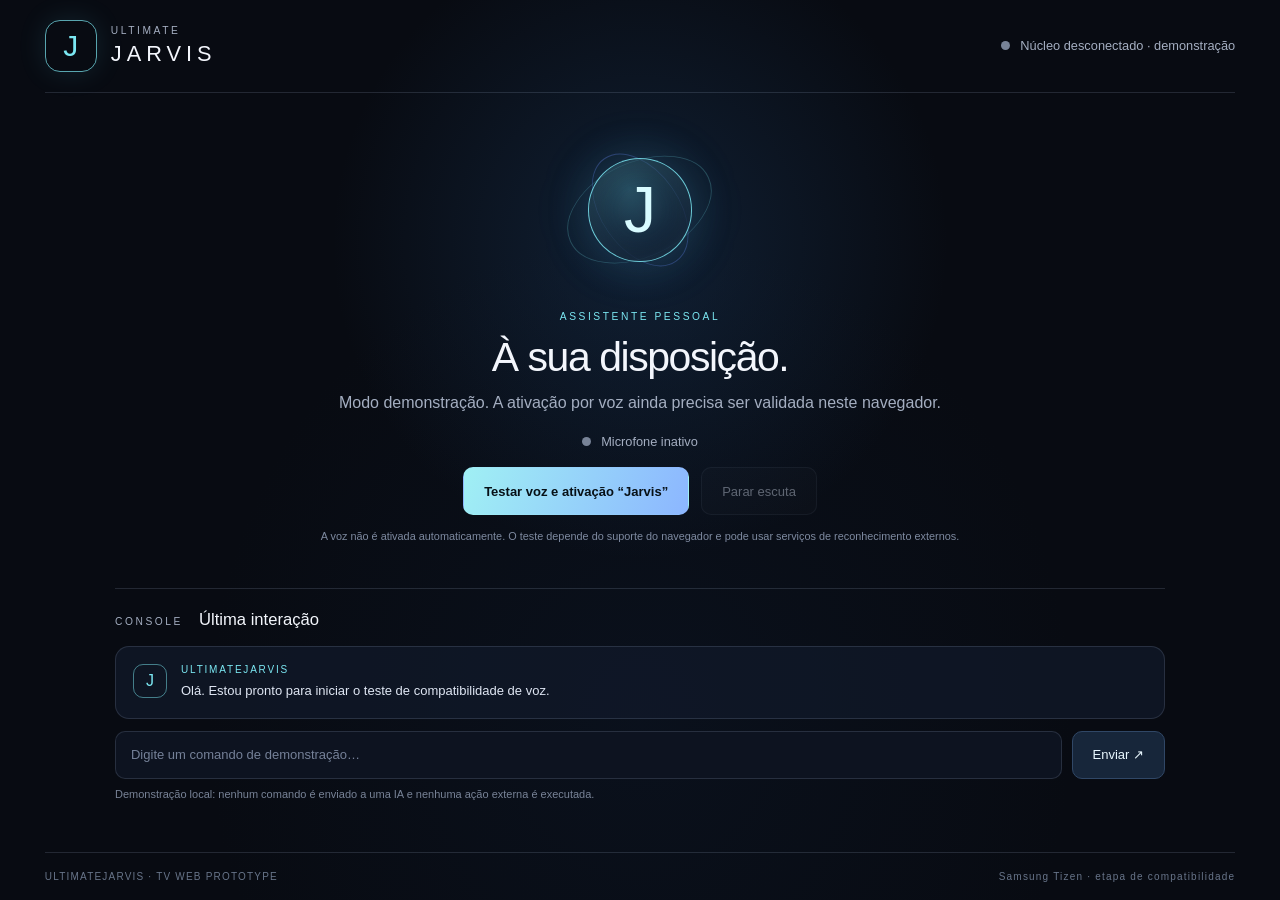
<file: tv-web/index.html>
<!doctype html>
<html lang="pt-BR">
<head>
  <meta charset="utf-8">
  <meta name="viewport" content="width=device-width, initial-scale=1, viewport-fit=cover">
  <meta name="color-scheme" content="dark">
  <meta name="theme-color" content="#080b12">
  <title>UltimateJarvis TV</title>
  <link rel="stylesheet" href="./styles.css">
</head>
<body>
  <main class="shell">
    <header class="topbar">
      <div class="brand">
        <div class="brand-mark" aria-hidden="true">J</div>
        <div><p class="eyebrow">ULTIMATE</p><h1>JARVIS</h1></div>
      </div>
      <div class="connection"><span class="status-dot"></span><span id="core-status">Núcleo desconectado · demonstração</span></div>
    </header>

    <section class="hero" aria-labelledby="greeting">
      <div class="orb-wrap" aria-hidden="true">
        <div class="orb-ring ring-one"></div><div class="orb-ring ring-two"></div>
        <div class="orb"><span>J</span></div>
        <div class="orb-glow"></div>
      </div>
      <p class="eyebrow accent">ASSISTENTE PESSOAL</p>
      <h2 id="greeting">À sua disposição.</h2>
      <p class="subtitle" id="status-message">Modo demonstração. A ativação por voz ainda precisa ser validada neste navegador.</p>
      <div class="voice-state" id="voice-state" role="status" aria-live="polite">
        <span class="voice-dot"></span><span id="voice-state-text">Microfone inativo</span>
      </div>
      <div class="actions">
        <button class="primary" id="voice-button" type="button">Testar voz e ativação “Jarvis”</button>
        <button class="secondary" id="stop-button" type="button" disabled>Parar escuta</button>
      </div>
      <p class="privacy-note">A voz não é ativada automaticamente. O teste depende do suporte do navegador e pode usar serviços de reconhecimento externos.</p>
    </section>

    <section class="conversation" aria-labelledby="conversation-title">
      <div class="section-heading"><span class="eyebrow">CONSOLE</span><h3 id="conversation-title">Última interação</h3></div>
      <div class="message" id="assistant-message">
        <span class="message-icon" aria-hidden="true">J</span>
        <div><p class="message-label">ULTIMATEJARVIS</p><p id="message-text">Olá. Estou pronto para iniciar o teste de compatibilidade de voz.</p></div>
      </div>
      <form id="command-form" class="command-form">
        <label class="sr-only" for="command-input">Digite um comando de teste</label>
        <input id="command-input" type="text" autocomplete="off" placeholder="Digite um comando de demonstração…" maxlength="300">
        <button type="submit" class="send-button" aria-label="Enviar comando de demonstração">Enviar <span aria-hidden="true">↗</span></button>
      </form>
      <p class="demo-warning">Demonstração local: nenhum comando é enviado a uma IA e nenhuma ação externa é executada.</p>
    </section>

    <footer><span>ULTIMATEJARVIS · TV WEB PROTOTYPE</span><span>Samsung Tizen · etapa de compatibilidade</span></footer>
  </main>
  <script src="./app.js" defer></script>
</body>
</html>
</file>
<file: tv-web/styles.css>
:root{font-family:Arial,Helvetica,sans-serif;color:#f3f6fc;background:#080b12;font-synthesis:none;text-rendering:optimizeLegibility;--muted:#a4aec1;--line:rgba(174,193,225,.16);--cyan:#7be7f2;--blue:#6f8cff}
*{box-sizing:border-box}html,body{margin:0;min-height:100%;background:#080b12}body{min-height:100vh;background:radial-gradient(ellipse at 50% 27%,rgba(32,72,117,.34),transparent 34%),radial-gradient(ellipse at 50% 80%,rgba(16,34,60,.24),transparent 48%),#080b12}.shell{width:min(100% - 7vw,1500px);min-height:100vh;margin:auto;display:flex;flex-direction:column}.topbar{display:flex;justify-content:space-between;align-items:center;padding:2.2vh 0;border-bottom:1px solid var(--line)}.brand{display:flex;align-items:center;gap:14px}.brand-mark{width:52px;height:52px;border:1px solid rgba(123,231,242,.7);border-radius:15px;display:grid;place-items:center;color:var(--cyan);font-size:30px;font-weight:300;box-shadow:0 0 28px rgba(91,201,227,.13)}.eyebrow{font-size:clamp(10px,.8vw,14px);letter-spacing:.25em;color:var(--muted);margin:0 0 5px}.brand h1{font-size:clamp(20px,1.7vw,30px);letter-spacing:.23em;font-weight:500;margin:0}.connection{display:flex;align-items:center;gap:10px;color:var(--muted);font-size:clamp(12px,1vw,16px)}.status-dot,.voice-dot{width:9px;height:9px;display:inline-block;border-radius:50%;background:#788397;flex-shrink:0}.hero{min-height:52vh;display:flex;flex-direction:column;align-items:center;text-align:center;justify-content:center;padding:2vh 0 3vh}.orb-wrap{position:relative;width:clamp(100px,13vw,190px);height:clamp(100px,13vw,190px);display:grid;place-items:center;margin:0 auto 2vh}.orb{width:62%;height:62%;border:1px solid rgba(123,231,242,.85);border-radius:50%;display:grid;place-items:center;background:radial-gradient(circle at 40% 30%,rgba(123,231,242,.2),rgba(16,28,48,.8) 70%);box-shadow:inset 0 0 30px rgba(123,231,242,.12),0 0 45px rgba(72,164,210,.17);z-index:2}.orb span{font-size:clamp(38px,5vw,70px);font-weight:200;color:#d8fbff}.orb-ring{position:absolute;border:1px solid rgba(123,231,242,.23);border-radius:50%;inset:4%;transform:rotate(-25deg) scaleY(.62)}.ring-two{inset:12%;transform:rotate(55deg) scaleY(.62);border-color:rgba(111,140,255,.3)}.orb-glow{position:absolute;inset:20%;border-radius:50%;background:rgba(68,170,221,.12);filter:blur(28px)}.accent{color:var(--cyan)}.hero h2{font-size:clamp(30px,3.2vw,52px);font-weight:400;letter-spacing:-.035em;margin:7px 0 10px}.subtitle{max-width:680px;color:var(--muted);font-size:clamp(14px,1.25vw,19px);line-height:1.55;margin:0 0 18px}.voice-state{display:flex;align-items:center;gap:10px;color:var(--muted);font-size:clamp(12px,1vw,16px);margin-bottom:18px}.actions{display:flex;gap:12px;justify-content:center;flex-wrap:wrap}button,input{font:inherit}button{min-height:48px;padding:12px 20px;border-radius:10px;border:1px solid transparent;cursor:pointer;font-size:clamp(13px,1vw,16px);transition:transform .15s,border-color .15s,background .15s}button:focus-visible,input:focus-visible{outline:3px solid var(--cyan);outline-offset:4px}.primary{color:#071016;background:linear-gradient(110deg,#a0f0f4,#8cb6ff);font-weight:700}.secondary{background:rgba(255,255,255,.04);border-color:var(--line);color:#dce5f5}.secondary:disabled{opacity:.4;cursor:default}button:not(:disabled):hover{transform:translateY(-1px)}.privacy-note{max-width:680px;font-size:clamp(10px,.85vw,13px);line-height:1.5;color:#7e8aa0;margin:13px 0 0}.conversation{border-top:1px solid var(--line);padding:2.4vh 0 2vh;max-width:1050px;width:100%;margin:0 auto}.section-heading{display:flex;align-items:baseline;gap:16px;margin-bottom:14px}.section-heading h3{font-weight:400;font-size:clamp(16px,1.3vw,21px);margin:0}.message{display:flex;gap:14px;padding:17px;border:1px solid var(--line);border-radius:14px;background:rgba(18,27,43,.7)}.message-icon{width:34px;height:34px;display:grid;place-items:center;border:1px solid rgba(123,231,242,.5);border-radius:10px;color:var(--cyan);flex-shrink:0}.message-label{font-size:10px;letter-spacing:.18em;color:var(--cyan);margin:0 0 6px}.message p:last-child{margin:0;color:#dfe6f3;font-size:clamp(13px,1vw,16px);line-height:1.5}.command-form{display:flex;gap:10px;margin-top:12px}.command-form input{flex:1;min-width:0;background:#0d1320;border:1px solid var(--line);border-radius:10px;color:white;padding:13px 15px;font-size:clamp(13px,1vw,16px)}.command-form input::placeholder{color:#758198}.send-button{background:#17263a;border-color:#304766;color:#e9f8ff}.demo-warning{color:#788397;font-size:11px;margin:9px 0 0}footer{margin-top:auto;padding:18px 0 2vh;border-top:1px solid var(--line);display:flex;justify-content:space-between;gap:10px;color:#68758a;font-size:10px;letter-spacing:.12em}.sr-only{position:absolute;width:1px;height:1px;padding:0;margin:-1px;overflow:hidden;clip:rect(0,0,0,0);white-space:nowrap;border:0}.listening .voice-dot{background:var(--cyan);box-shadow:0 0 14px var(--cyan);animation:pulse 1.5s infinite}.listening .orb{animation:pulse 1.8s infinite}.listening .status-dot{background:var(--cyan)}@keyframes pulse{50%{box-shadow:0 0 28px rgba(123,231,242,.6)}}@media(max-width:700px){.shell{width:calc(100% - 28px)}.topbar{align-items:flex-start;gap:12px}.brand-mark{width:40px;height:40px}.connection{max-width:45%;text-align:right;line-height:1.4}.hero{min-height:48vh}.conversation{padding-top:20px}footer{font-size:9px;letter-spacing:.04em}}@media(min-height:900px){.hero{min-height:55vh}}
</file>
